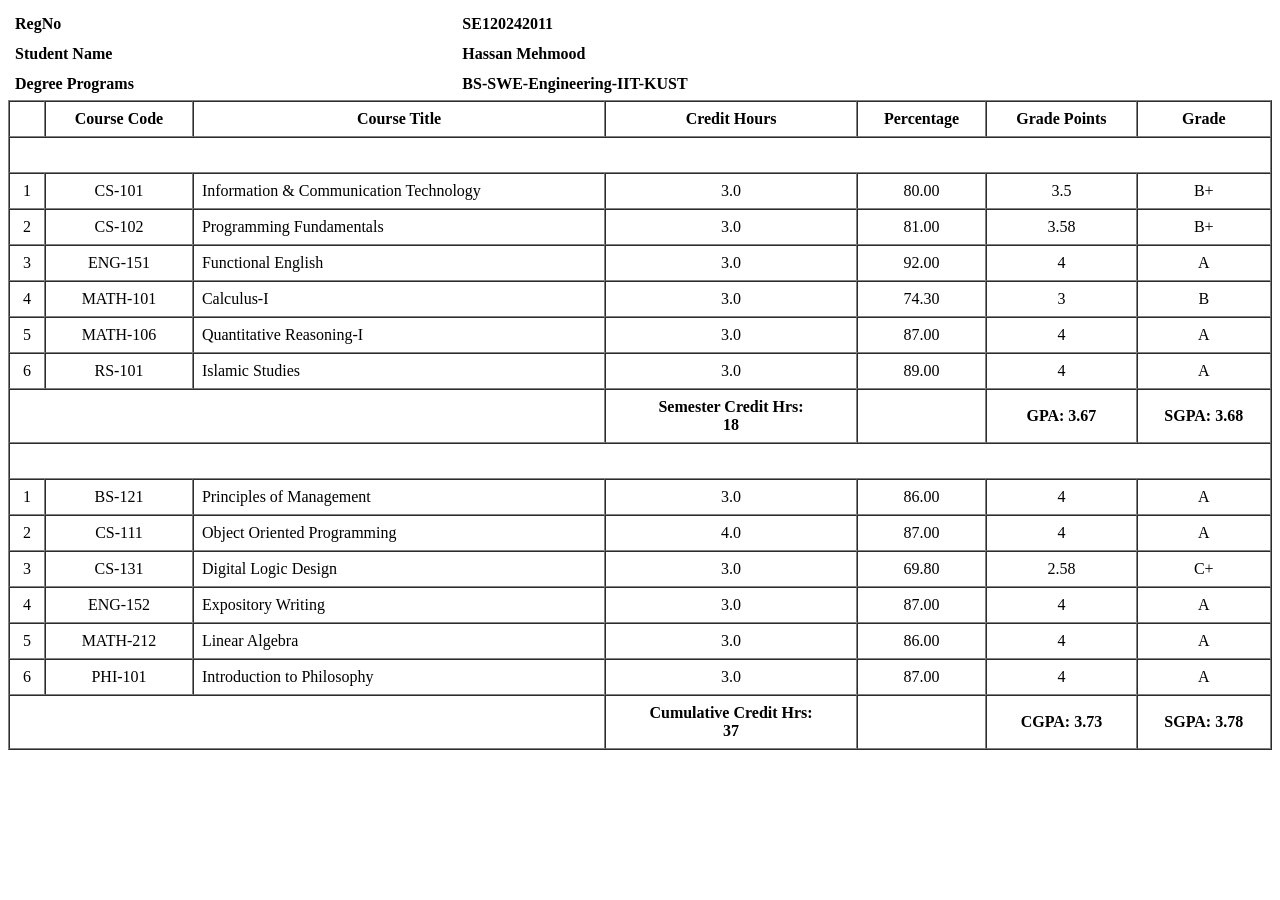
<file: Assigment_1.html>
<!DOCTYPE html>
<html>
<head>
    <title>Student Transcript</title>
<link rel="shortcut icon" href="global map.png" type="image/x-icon">
</head>

<body>
    <table border="0" width="100%" cellpadding="5">
        <tr>
            <td><b>RegNo</b></td>
            <td><b>SE120242011</b></td>
        </tr>
        <tr>
            <td><b>Student Name</b></td>
            <td><b>Hassan Mehmood</b></td>
        </tr>
        <tr>
            <td><b>Degree Programs</b></td>
            <td><b>BS-SWE-Engineering-IIT-KUST</b></td>
        </tr>

    </table>
<table border="1" width="100%" cellpadding="8" cellspacing="0">
    <tr align="center">
        <th></th>
        <th>Course Code</th>
        <th>Course Title</th>
        <th>Credit Hours</th>
        <th>Percentage</th>
        <th>Grade Points</th>
        <th>Grade</th>
    </tr>
    <tr >
        <th colspan="7" align="left">
            <font color="white">
                SEMESTER-1---FALL-2024
            </font>
        </th>
    </tr>
    <tr align="center">
        <td>1</td>
        <td>CS-101</td>
        <td align="left">Information &amp; Communication Technology</td>
        <td>3.0</td>
        <td>80.00</td>
        <td>3.5</td>
        <td>B+</td>
    </tr>
    <tr align="center">
        <td>2</td>
        <td>CS-102</td>
        <td align="left">Programming Fundamentals</td>
        <td>3.0</td>
        <td>81.00</td>
        <td>3.58</td>
        <td>B+</td>
    </tr>

    <tr align="center">
        <td>3</td>
        <td>ENG-151</td>
        <td align="left">Functional English</td>
        <td>3.0</td>
        <td>92.00</td>
        <td>4</td>
        <td>A</td>
    </tr>

    <tr align="center">
        <td>4</td>
        <td>MATH-101</td>
        <td align="left">Calculus-I</td>
        <td>3.0</td>
        <td>74.30</td>
        <td>3</td>
        <td>B</td>
    </tr>

    <tr align="center">
        <td>5</td>
        <td>MATH-106</td>
        <td align="left">Quantitative Reasoning-I</td>
        <td>3.0</td>
        <td>87.00</td>
        <td>4</td>
        <td>A</td>
    </tr>

    <tr align="center">
        <td>6</td>
        <td>RS-101</td>
        <td align="left">Islamic Studies</td>
        <td>3.0</td>
        <td>89.00</td>
        <td>4</td>
        <td>A</td>
    </tr>

    <tr>
        <td colspan="3"></td>
        <td align="center"><b>Semester Credit Hrs:</b><br><b>18</b></td>
        <td></td>
        <td align="center"><b>GPA: 3.67</b></td>
        <td align="center"><b>SGPA: 3.68</b></td>
    </tr>

    <tr>
        <th colspan="7" align="left">
            <font color="white">
                SEMESTER-2---SPRING-2025
            </font>
        </th>
    </tr>

    <tr align="center">
        <td>1</td>
        <td>BS-121</td>
        <td align="left">Principles of Management</td>
        <td>3.0</td>
        <td>86.00</td>
        <td>4</td>
        <td>A</td>
    </tr>

    <tr align="center">
        <td>2</td>
        <td>CS-111</td>
        <td align="left">Object Oriented Programming</td>
        <td>4.0</td>
        <td>87.00</td>
        <td>4</td>
        <td>A</td>
    </tr>

    <tr align="center">
        <td>3</td>
        <td>CS-131</td>
        <td align="left">Digital Logic Design</td>
        <td>3.0</td>
        <td>69.80</td>
        <td>2.58</td>
        <td>C+</td>
    </tr>

    <tr align="center">
        <td>4</td>
        <td>ENG-152</td>
        <td align="left">Expository Writing</td>
        <td>3.0</td>
        <td>87.00</td>
        <td>4</td>
        <td>A</td>
    </tr>

    <tr align="center">
        <td>5</td>
        <td>MATH-212</td>
        <td align="left">Linear Algebra</td>
        <td>3.0</td>
        <td>86.00</td>
        <td>4</td>
        <td>A</td>
    </tr>

    <tr align="center">
        <td>6</td>
        <td>PHI-101</td>
        <td align="left">Introduction to Philosophy</td>
        <td>3.0</td>
        <td>87.00</td>
        <td>4</td>
        <td>A</td>
    </tr>

    <tr>
        <td colspan="3"></td>
        <td align="center"><b>Cumulative Credit Hrs:</b><br><b>37</b></td>
        <td></td>
        <td align="center"><b>CGPA: 3.73</b></td>
        <td align="center"><b>SGPA: 3.78</b></td>
    </tr>
</table>
</body>
</html>
</file>
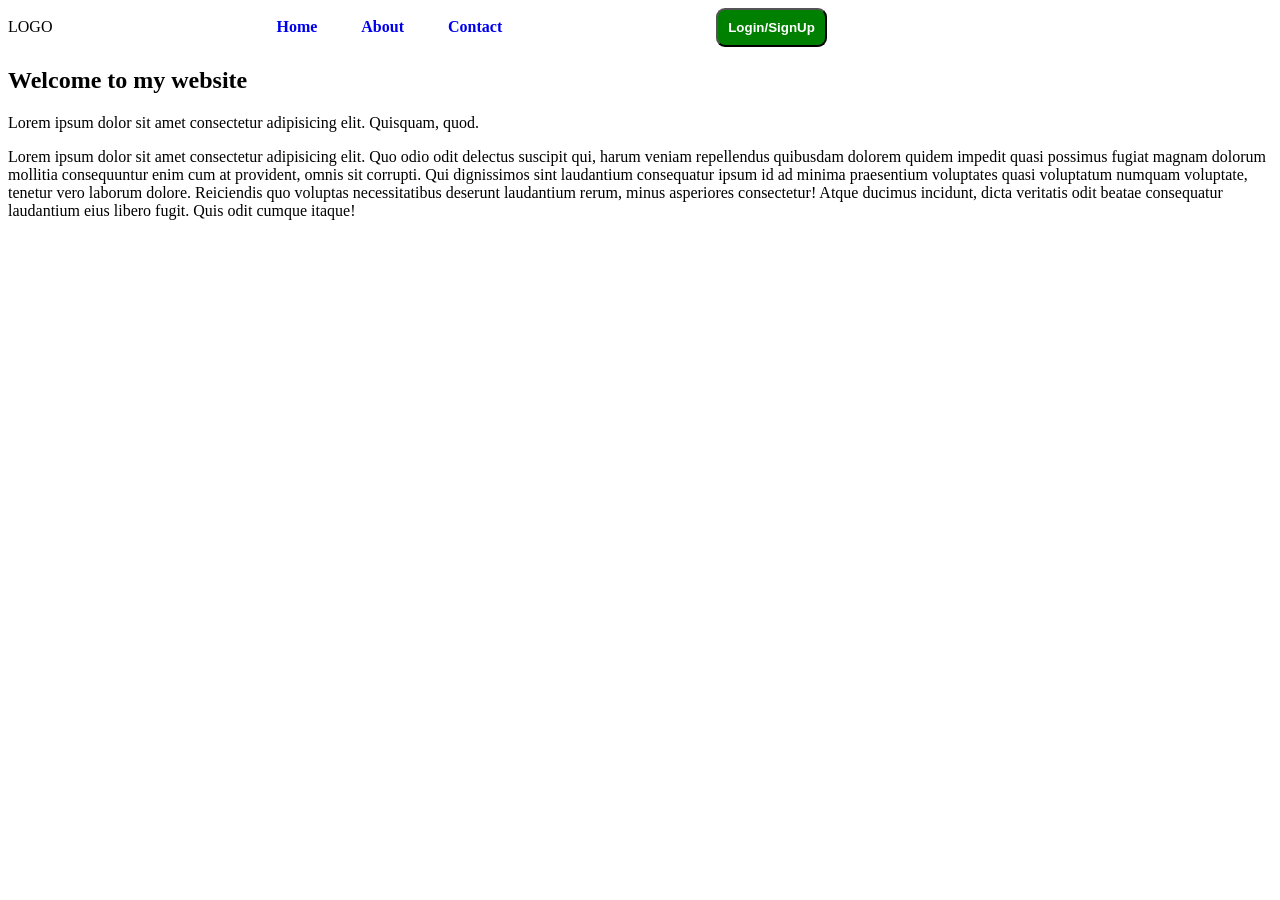
<file: Assigmnet02.html>
<!DOCTYPE html>
<html lang="en">
<head>
    <meta charset="UTF-8">
    <meta name="viewport" content="width=device-width, initial-scale=1.0">
    <link rel="stylesheet" href="style2.css">
    <title>Document</title>

</head>
<body>
    <header id = "header">
        <div class="logo">LOGO</div>

        <nav>
            <a href="#Home">Home</a>
            <a href="#about">About</a>
            <a href="#contact">Contact</a>
        </nav>
        
        <button class="loginbtn">
            Login/SignUp
        </button>
    </header>

    <section id="Home">
        <h1>Welcome to my website</h1>
        <p>Lorem ipsum dolor sit amet consectetur adipisicing elit. Quisquam, quod.</p>
        <p>Lorem ipsum dolor sit amet consectetur adipisicing elit. Quo odio odit delectus suscipit qui, harum veniam repellendus quibusdam dolorem quidem impedit quasi possimus fugiat magnam dolorum mollitia consequuntur enim cum at provident, omnis sit corrupti. Qui dignissimos sint laudantium consequatur ipsum id ad minima praesentium voluptates quasi voluptatum numquam voluptate, tenetur vero laborum dolore. Reiciendis quo voluptas necessitatibus deserunt laudantium rerum, minus asperiores consectetur! Atque ducimus incidunt, dicta veritatis odit beatae consequatur laudantium eius libero fugit. Quis odit cumque itaque!</p>
    
</body>
</html>
</file>
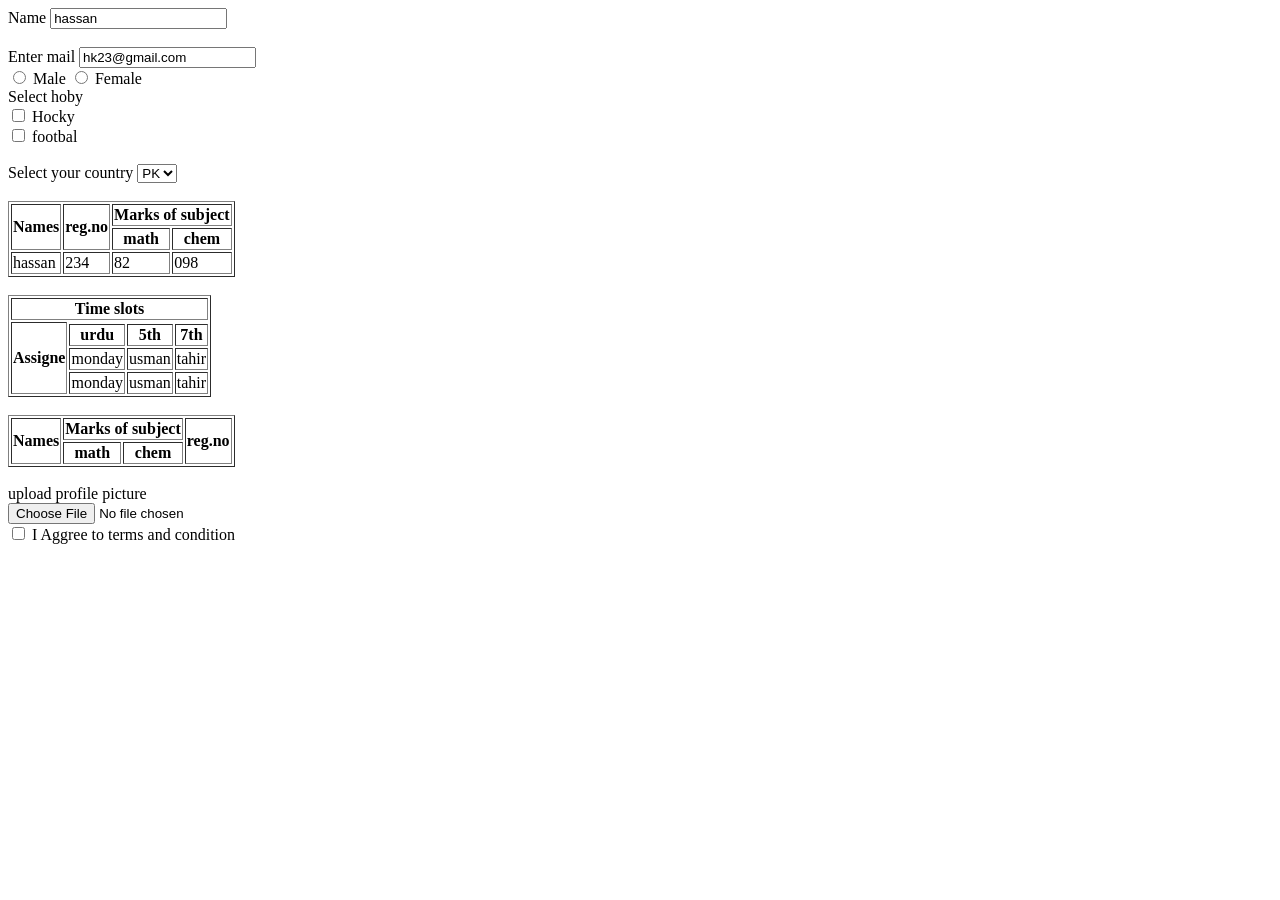
<file: htmlform.html>
<!DOCTYPE html>
<html lang="en">
<head>
    <meta charset="UTF-8">
    <meta name="viewport" content="width=device-width, initial-scale=1.0">
    <title>Document</title>
</head>
<body>
    <form action="" border="1">
        <label for="name">Name</label>
        <input type="text" value="hassan"><br><br>
        <label for="Email">Enter mail</label>
        <input type="email" value="hk23@gmail.com"><br>

        <input type="radio" value="male">
        <label for="male">Male</label>
        <input type="radio" value="female">
        <label for="female">Female</label><br>

        <label for="hobby">Select hoby</label><br>
        <input type="checkbox" value="hocky">
        <label for="hocky">Hocky</label><br>
        <input type="checkbox" value="footbal">
        <label for="footbal">footbal</label><BR></BR>

        <label for="country">Select your country</label>
        <select for="cuntry">
            <option value="pakistan">PK</option>
            <option value="pakistan">TK</option>
            <option value="pakistan">jK</option>
        </select>

    </form><br>

<table border="1">

<tr>
    <th rowspan="2">Names</th>
    <th rowspan="2">reg.no</th>
    <th colspan="2">Marks of subject</th>
</tr>
<tr>
    <th>math</th>
    <th>chem</th>
</tr>

<tr>
    <td>hassan</td>
    <td>234</td>
    <td>82</td>
    <td>098</td>
</tr>
</table><br>

<table border="1">
<tr>
    <th colspan="4">Time slots</th>
</tr>
<tr>
    <th rowspan="4">Assigne</th>
</tr>
<tr>
    <th>urdu</th>
    <th>5th</th>
    <th>7th</th>
</tr>
<tr>
    <td>monday</td>
    <td>usman</td>
    <td>tahir</td>
</tr>
<tr>
    <td>monday</td>
    <td>usman</td>
    <td>tahir</td>
</tr>

</table><br>

<table border="1"> 
    <tr>
        <th rowspan="2">Names</th>
        <th colspan="2">Marks of subject </th>
        <th rowspan="2">reg.no</th>
    </tr>

    <tr>
        <th>math</th>
        <th>chem</th>
    </tr>
</table>
<br>
<form action="">
    <label for="file">upload profile picture</label><br>
    <input type="file" value="file"><br>
    <input type='checkbox' value="check">
    <label >I Aggree to terms and condition</label>

</form>
</file>
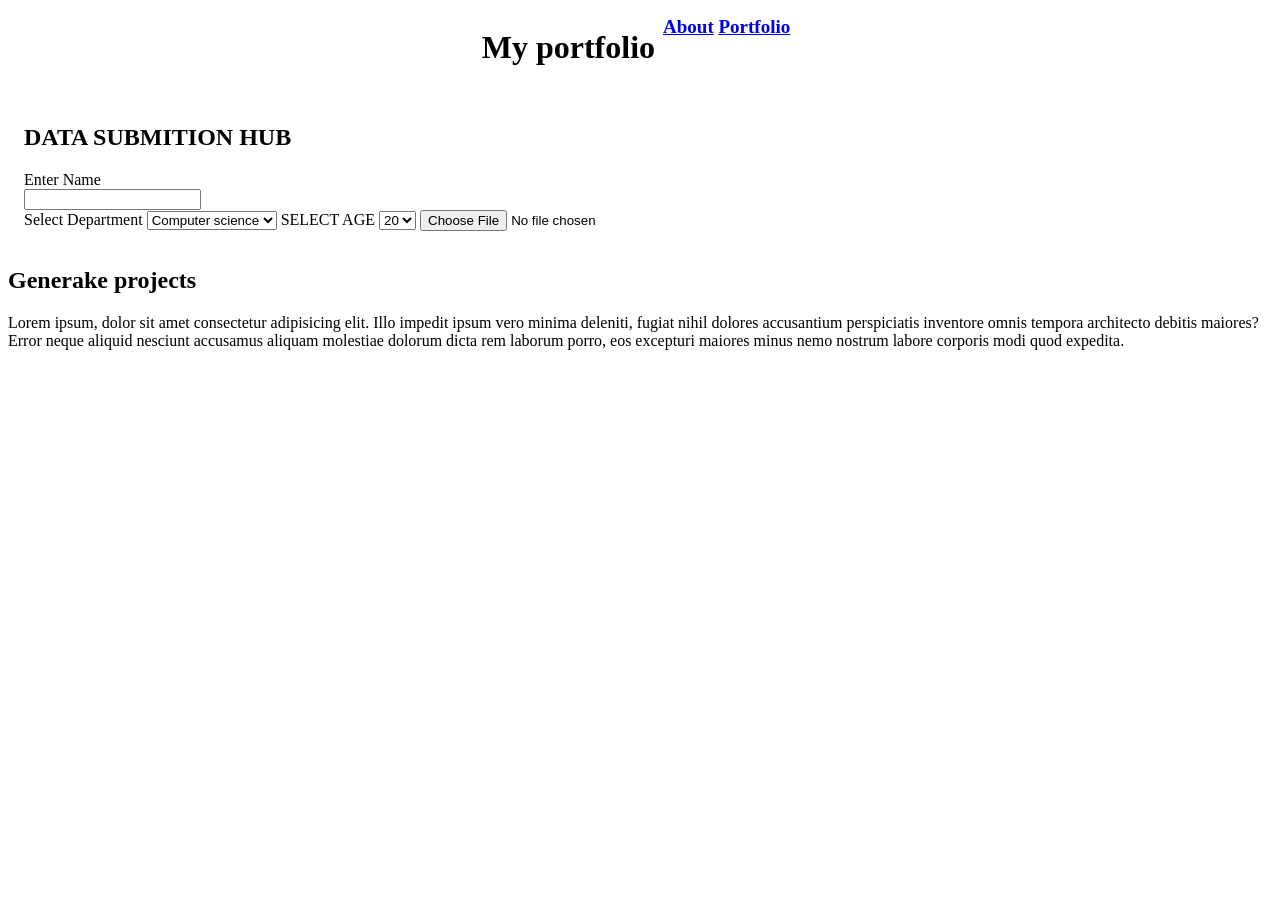
<file: Lab_3 practus.html>
<!DOCTYPE html>
<html lang="en">
<head>
    <meta charset="UTF-8">
    <meta name="viewport" content="width=device-width, initial-scale=1.0">
    <title>Lab-3</title>
    <style>
        #head{
            display: flex;
            justify-content: center;
        }
        #head nav{
            padding: 8px;
            font-size: 19px;
            font-weight: bold;
        }
        #about{
            padding: 1rem;
        }
    </style>
</head>
<body>
    <header id = "head">    
        <h1>My portfolio</h1>
        <nav>
            <a href="#about">About</a>
            <a href="#portfolio">Portfolio</a>
        </nav>
    </header>

    <section id="about">
        <h1>DATA SUBMITION HUB</h1>
        <form action="">
            <label for="">Enter Name</label><br>
            <input type="Name"><br>
            

            <label for="">Select Department</label>
            <select name="" id="">
                <option value="cs">Computer science</option>
                <option value="nm">numerical science</option>
                <option value="ss">social science</option>
            </select>

            <label for="">SELECT AGE</label>
            <select name="age" id="">
                <option value="20">20</option>
                <option value="21">21</option>
                <option value="22">22</option>
            </select>

            <input type="file">
        </form>
    </section>

    <section id="portfolio">
        <h1>Generake projects</h1>
        <p>Lorem ipsum, dolor sit amet consectetur adipisicing elit. Illo impedit ipsum vero minima deleniti, fugiat nihil dolores accusantium perspiciatis inventore omnis tempora architecto debitis maiores? Error neque aliquid nesciunt accusamus aliquam molestiae dolorum dicta rem laborum porro, eos excepturi maiores minus nemo nostrum labore corporis modi quod expedita.</p>
    </section>

    
</body>
</html>
</file>
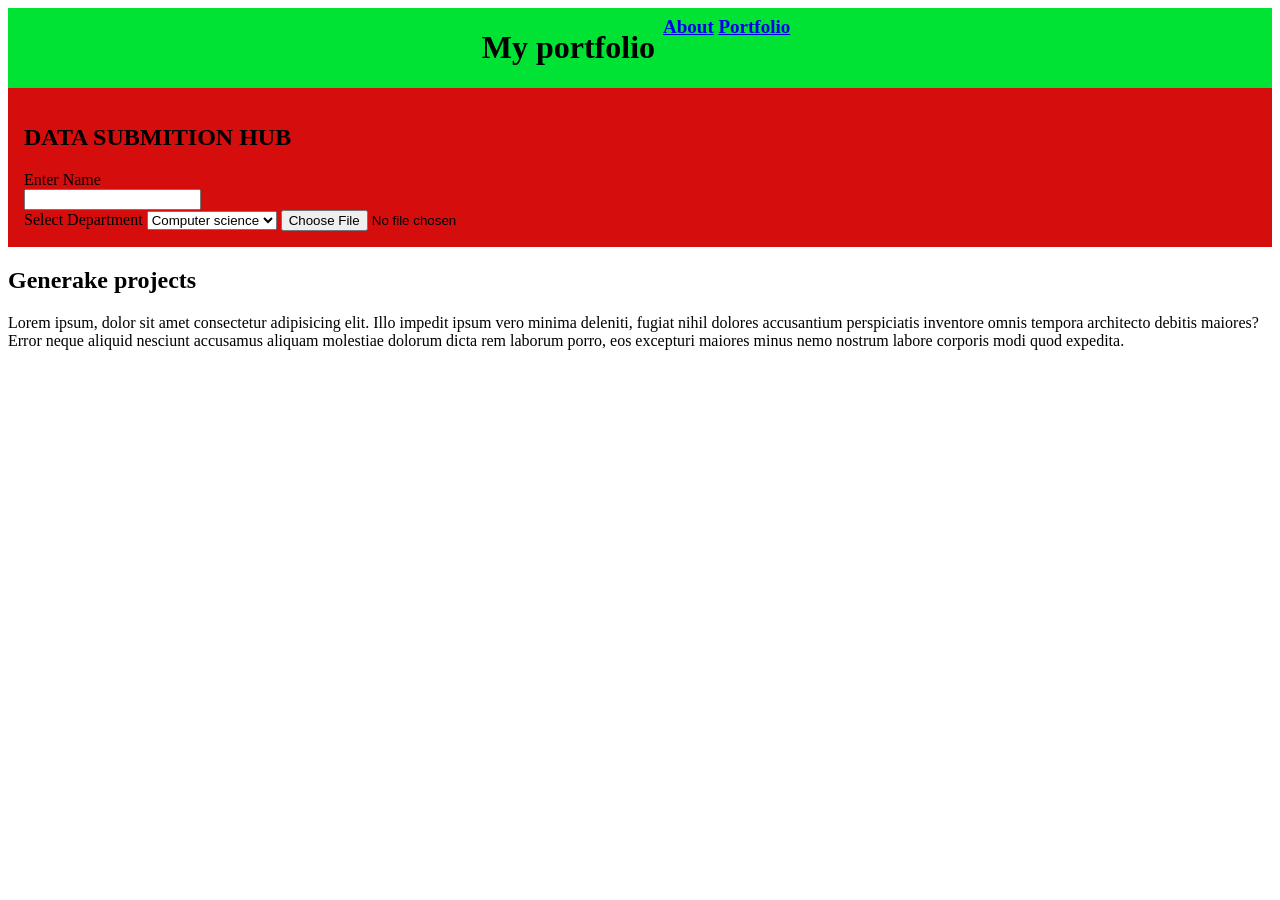
<file: Lab_3.html>
<!DOCTYPE html>
<html lang="en">
<head>
    <meta charset="UTF-8">
    <meta name="viewport" content="width=device-width, initial-scale=1.0">
    <title>Lab-3</title>
    <style>
        #head{
            background: #00e335;
            display: flex;
            justify-content: center;
        }
        #head nav{
            padding: 8px;
            font-size: 19px;
            font-weight: bold;
        }
        #about{
            background: #d50d0d;
            padding: 1rem;
        }
    </style>
</head>
<body>
    <header id = "head">    
        <h1>My portfolio</h1>
        <nav>
            <a href="#about">About</a>
            <a href="#portfolio">Portfolio</a>
        </nav>
    </header>

    <section id="about">
        <h1>DATA SUBMITION HUB</h1>
        <form action="">
            <label for="">Enter Name</label><br>
            <input type="Name"><br>
            

            <label for="">Select Department</label>
            <select name="" id="">
                <option value="cs">Computer science</option>
                <option value="nm">numerical science</option>
                <option value="ss">social science</option>
            </select>

            <input type="file">
        </form>
    </section>

    <section id="portfolio">
        <h1>Generake projects</h1>
        <p>Lorem ipsum, dolor sit amet consectetur adipisicing elit. Illo impedit ipsum vero minima deleniti, fugiat nihil dolores accusantium perspiciatis inventore omnis tempora architecto debitis maiores? Error neque aliquid nesciunt accusamus aliquam molestiae dolorum dicta rem laborum porro, eos excepturi maiores minus nemo nostrum labore corporis modi quod expedita.</p>
    </section>

    
</body>
</html>
</file>
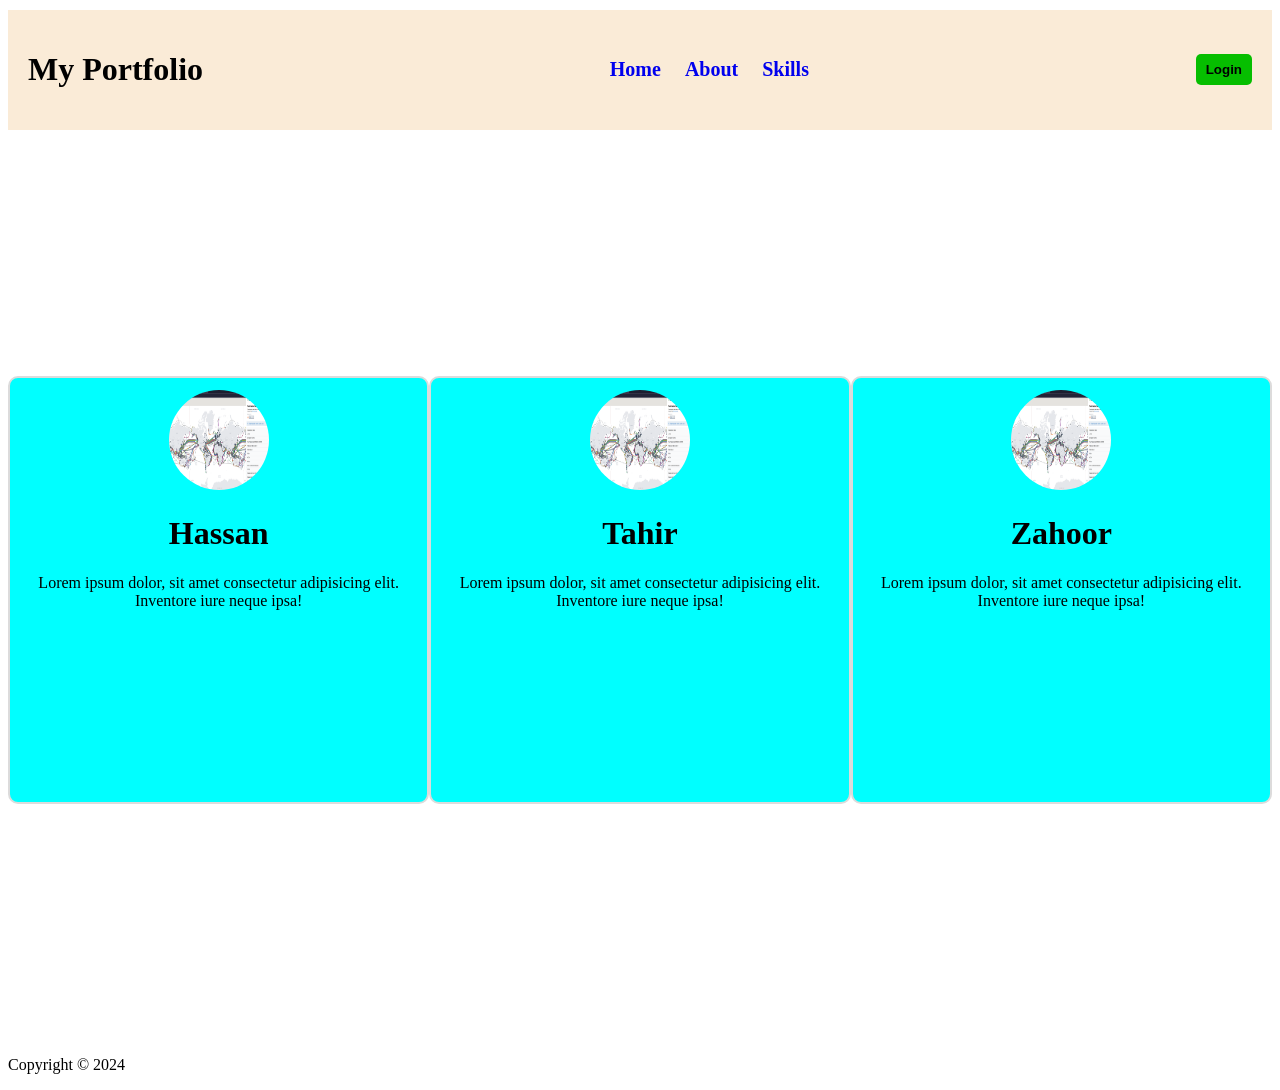
<file: Lab_4.html>
<!DOCTYPE html>
<html lang="en">
<head>
    <meta charset="UTF-8">
    <meta name="viewport" content="width=device-width, initial-scale=1.0">
    <title>Document</title>
    <link rel="stylesheet" href="Lab4.css">
</head>
<body>
   <header class="header">
        <h1>My Portfolio</h1>
        <nav>
            <ul>
                <li><a href="#home">Home</a></li>
                <li><a href="#about">About</a></li>
                <li><a href="#skills">Skills</a></li>
            </ul>
        </nav>
        <button>Login</button>
   </header>

  <div class="home">
        <div class="box">
            <img src="global map.png" alt="">
            <h1>Hassan</h1>
            <p>Lorem ipsum dolor, sit amet consectetur adipisicing elit. Inventore iure neque ipsa!</p>
        </div>
        <div class="box">
            <img src="global map.png" alt="">
            <h1>Tahir</h1>
            <p>Lorem ipsum dolor, sit amet consectetur adipisicing elit. Inventore iure neque ipsa!</p>
        </div>
        <div class="box">
            <img src="global map.png" alt="">
            <h1>Zahoor</h1>
            <p>Lorem ipsum dolor, sit amet consectetur adipisicing elit. Inventore iure neque ipsa!</p>
        </div>
  </div>
  <footer>
    <p>Copyright &copy; 2024</p>
    
  </footer>
</body>
</html>
</file>
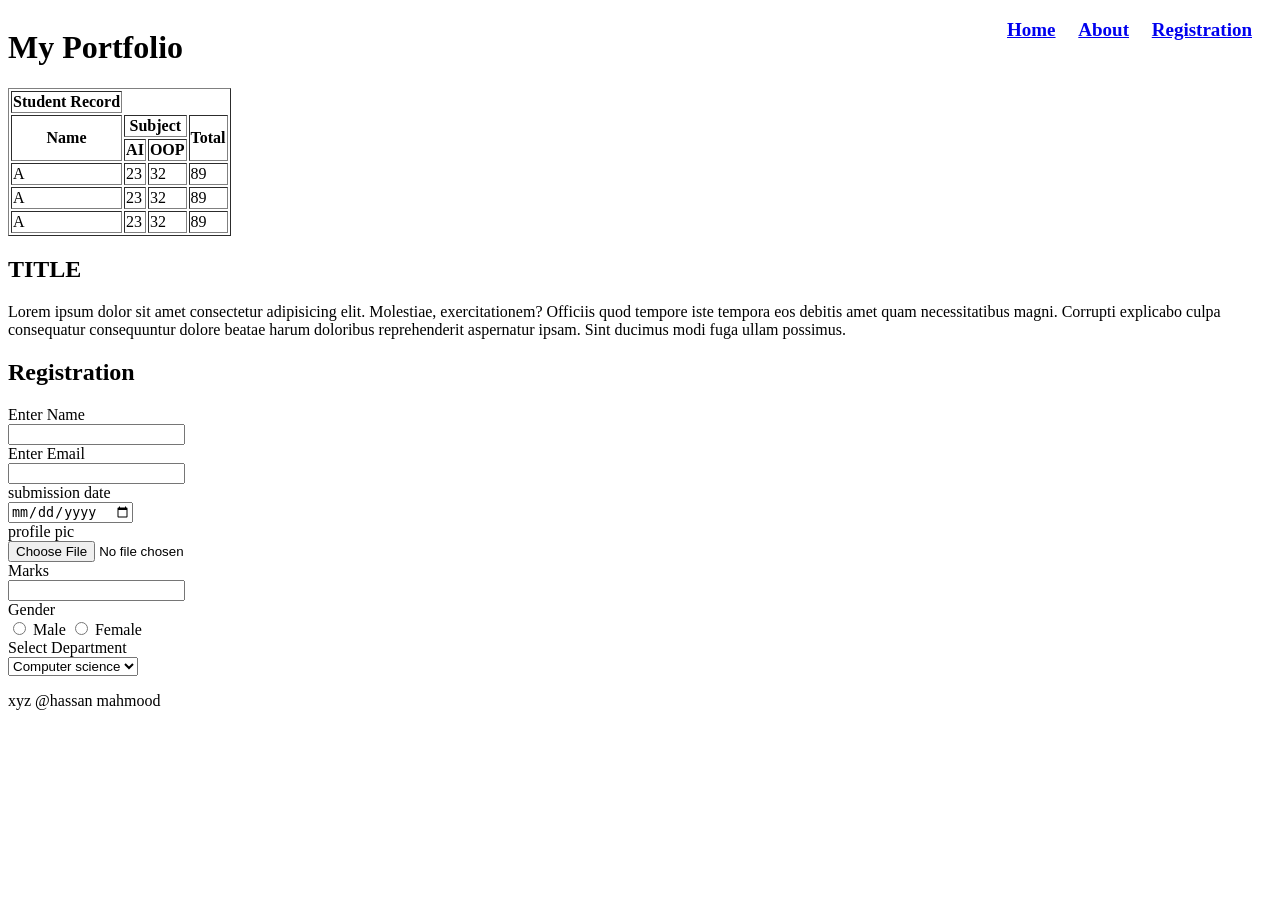
<file: Lab_practical.html>
<!DOCTYPE html>
<html lang="en">
<head>
    <meta charset="UTF-8">
    <meta name="viewport" content="width=device-width, initial-scale=1.0">
    <title>Lab-Practical</title>
</head>
<style>
    #head{
        display: flex;
        justify-content: center;
        justify-content: space-between;
    }
    #head nav{
        padding: 11px;
        font-size: 19px;
        font-weight: bold;
    }
    #head nav a{
        padding: 9px;
        font-style: normal;
    }
</style>

<body>
    <header id="head">
        <h1 class="web_name">My Portfolio</h1>
        <nav>
            <a href="#Home">Home</a>
            <a href="#about">About</a>
            <a href="#registration">Registration</a>
        </nav>
    </header>
    <section id="main">
        <table border="1">
            <tr align="center" >
                <th>Student Record</th>
            </tr>
            <tr>
                <th rowspan="2">Name</th>
                <th colspan="2">Subject</th>
                <th rowspan="2">Total</th>
            <tr>
                <th>AI</th>
                <th>OOP</th>
            </tr>
                
            </tr>
            <tr>
                <td>A</td>
                <td>23</td>
                <td>32</td>
                <td>89</td>
            </tr>
             <tr>
                <td>A</td>
                <td>23</td>
                <td>32</td>
                <td>89</td>
            </tr>
             <tr>
                <td>A</td>
                <td>23</td>
                <td>32</td>
                <td>89</td>
        </table>
    </section>


    <section id="about">
        <h1>TITLE</h1>
        Lorem ipsum dolor sit amet consectetur adipisicing elit. Molestiae, exercitationem? Officiis quod tempore iste tempora eos debitis amet quam necessitatibus magni. Corrupti explicabo culpa consequatur consequuntur dolore beatae harum doloribus reprehenderit aspernatur ipsam. Sint ducimus modi fuga ullam possimus.
    </section>

    <section id="registration">
        <h1>Registration</h1>
        <form action="">
            <label for="">Enter Name</label><br>
            <input type="Name"><br>
            
            <label for="">Enter Email</label><br>
            <input type="email"><br>

            <label for="">submission date</label><br>
            <input type="date"> <br>

            <label for="">profile pic</label><br>
            <input type="file"><br>

            <label for="">Marks</label><br>
            <input type="number"> <br>

            <label for="">Gender</label> <br>
            <input type="radio">
            <label for="">Male</label>
            <input type="radio">
            <label for="">Female</label><br>

            
            <label for="">Select Department</label><br>
            <select name="" id="">
                <option value="cs">Computer science</option>
                <option value="nm">numerical science</option>
                <option value="ss">social science</option>
            </select><br>


        </form>

        


    <footer id="footer">
        <p>xyz @hassan mahmood </p>
    </footer>
</body>
</html>
</file>
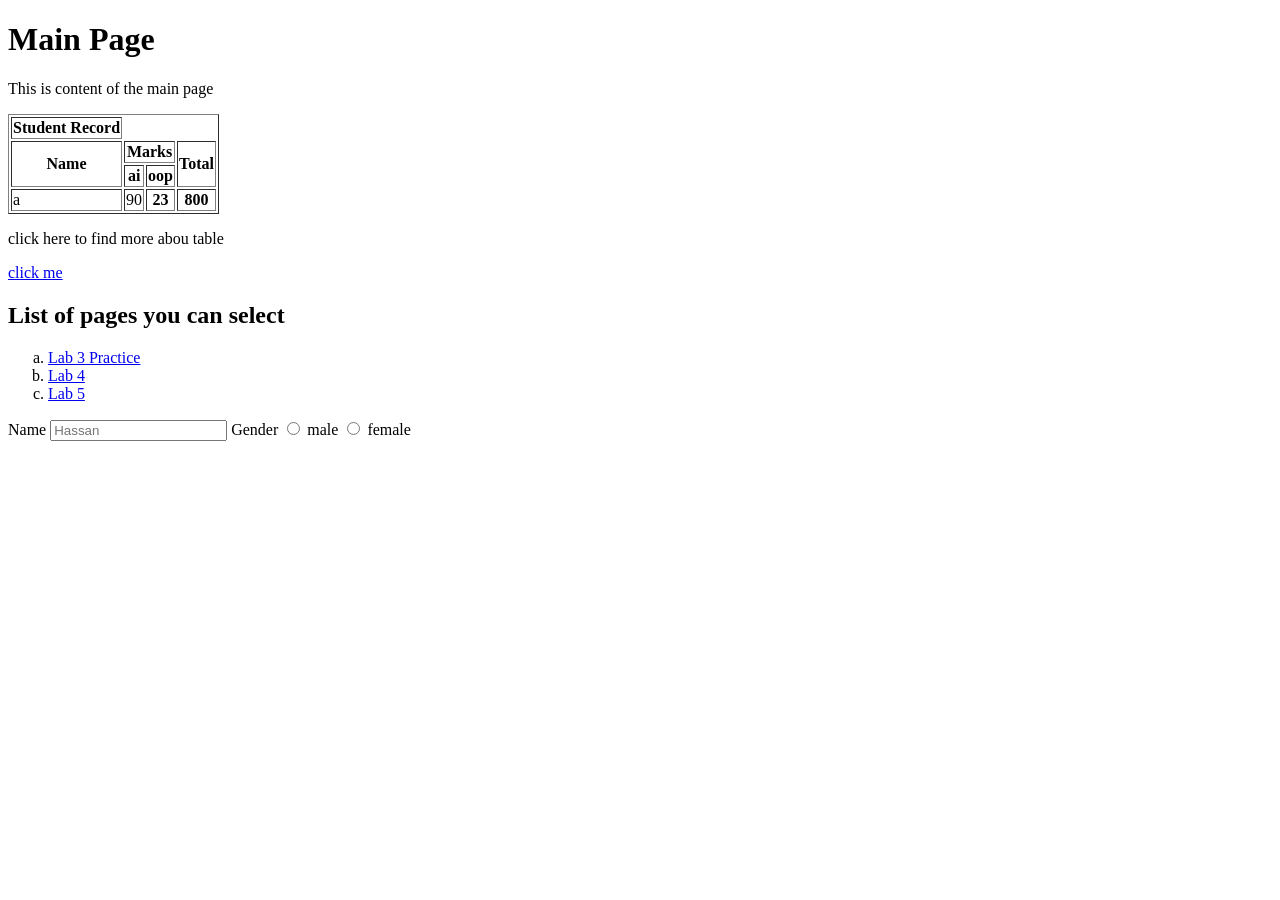
<file: main.html>
<!DOCTYPE html>
<html lang="en">
<head>
    <meta charset="UTF-8">
    <meta name="viewport" content="width=device-width, initial-scale=1.0">
    <title>Document</title>
</head>
<body>
    <h1>Main Page</h1>
    <p>This is content of the main page  </p>
    <table border = "1">
        <!-- main col  -->
        <tr >
            <th>Student Record</th>
        </tr>
        <tr>
            <th rowspan="2">Name</th>
            <th colspan="2">Marks</th>
            <th rowspan="2">Total</th>
        </tr>
        <tr>
            <th>ai</th>
            <th>oop</th>
        </tr>
        <tr>
            <td>a</td>
            <td>90</td>
            <th>23</th>
            <th>800</th>
        </tr>

    </table>
    <p>click here to find more abou table</p>
    <a href="Lab_3 practus.html">click me</a>

    <h2>List of pages you can select</h2>
    <ol type='a'>
        <li><a href="Lab_3 practus.html">Lab 3 Practice</a></li>
        <li><a href="Lab_4.html">Lab 4</a></li>
        <li><a href="Lab_5.html">Lab 5</a></li>
    </ol>

    <form action="">
        <label for="">Name</label>
        <input type="text" name="" id="" placeholder="Hassan">

        <label for="">Gender</label>
        <input type="radio"> male
        <input type="radio"> female
    </form>
</body>
</html>
</file>
<file: style2.css>
.logo{
    display: inline-block;
}
nav{
    display: inline-block;
    margin-left: 200px;
}
nav a{
    margin: 20px;
    text-decoration: none;
    font-weight: bold;
}

button{
    margin-left: 190px;
    padding: 10px;
    border-radius: 9px;
    background-color: green;
    color: white;
    font-weight: bold;
}
</file>
<file: Lab4.css>
.header{
    display: flex;
    justify-content: space-between;
    align-items: center;
    padding: 20px 20px;
    background-color: antiquewhite;
    margin: 10px 0px;
    
}

header nav ul li {
    font-size: 20px;
    margin-right: 0px;
    text-align: left;
    display: inline-block;
}
.header nav ul li a{
    margin-right: 20px;
    text-decoration: none;
    text-transform: capitalize;
    font-weight: bold;
    /* display: inline-block; */
}
.header nav ul li a:hover{
    font-size: 25px;
    color: black;
}
button{
    padding: 8px 10px;
    background-color: rgb(6, 190, 0);
    border: none;
    cursor: pointer;
    border-radius: 5px;
    font-weight: bold;
}
.home{
    display: inline-flex;
    width: 100%;
    height: 100vh;
    justify-content: space-around;
    align-items: center;
}

.box{
    width: 400px;
    height: 400px;
    background-color: aqua;
    padding: 12px 12px;
    border: 2px solid rgb(220, 219, 219);
    text-align: center;
    border-radius: 10px;
}
.box img{
    width: 100px;
    height: 100px;
    border-radius: 50%;
    align-items: center;
    justify-content: center;
}

/* .box img:hover{
    box-shadow: 1px 10px 10px saddlebrown;
</file>
